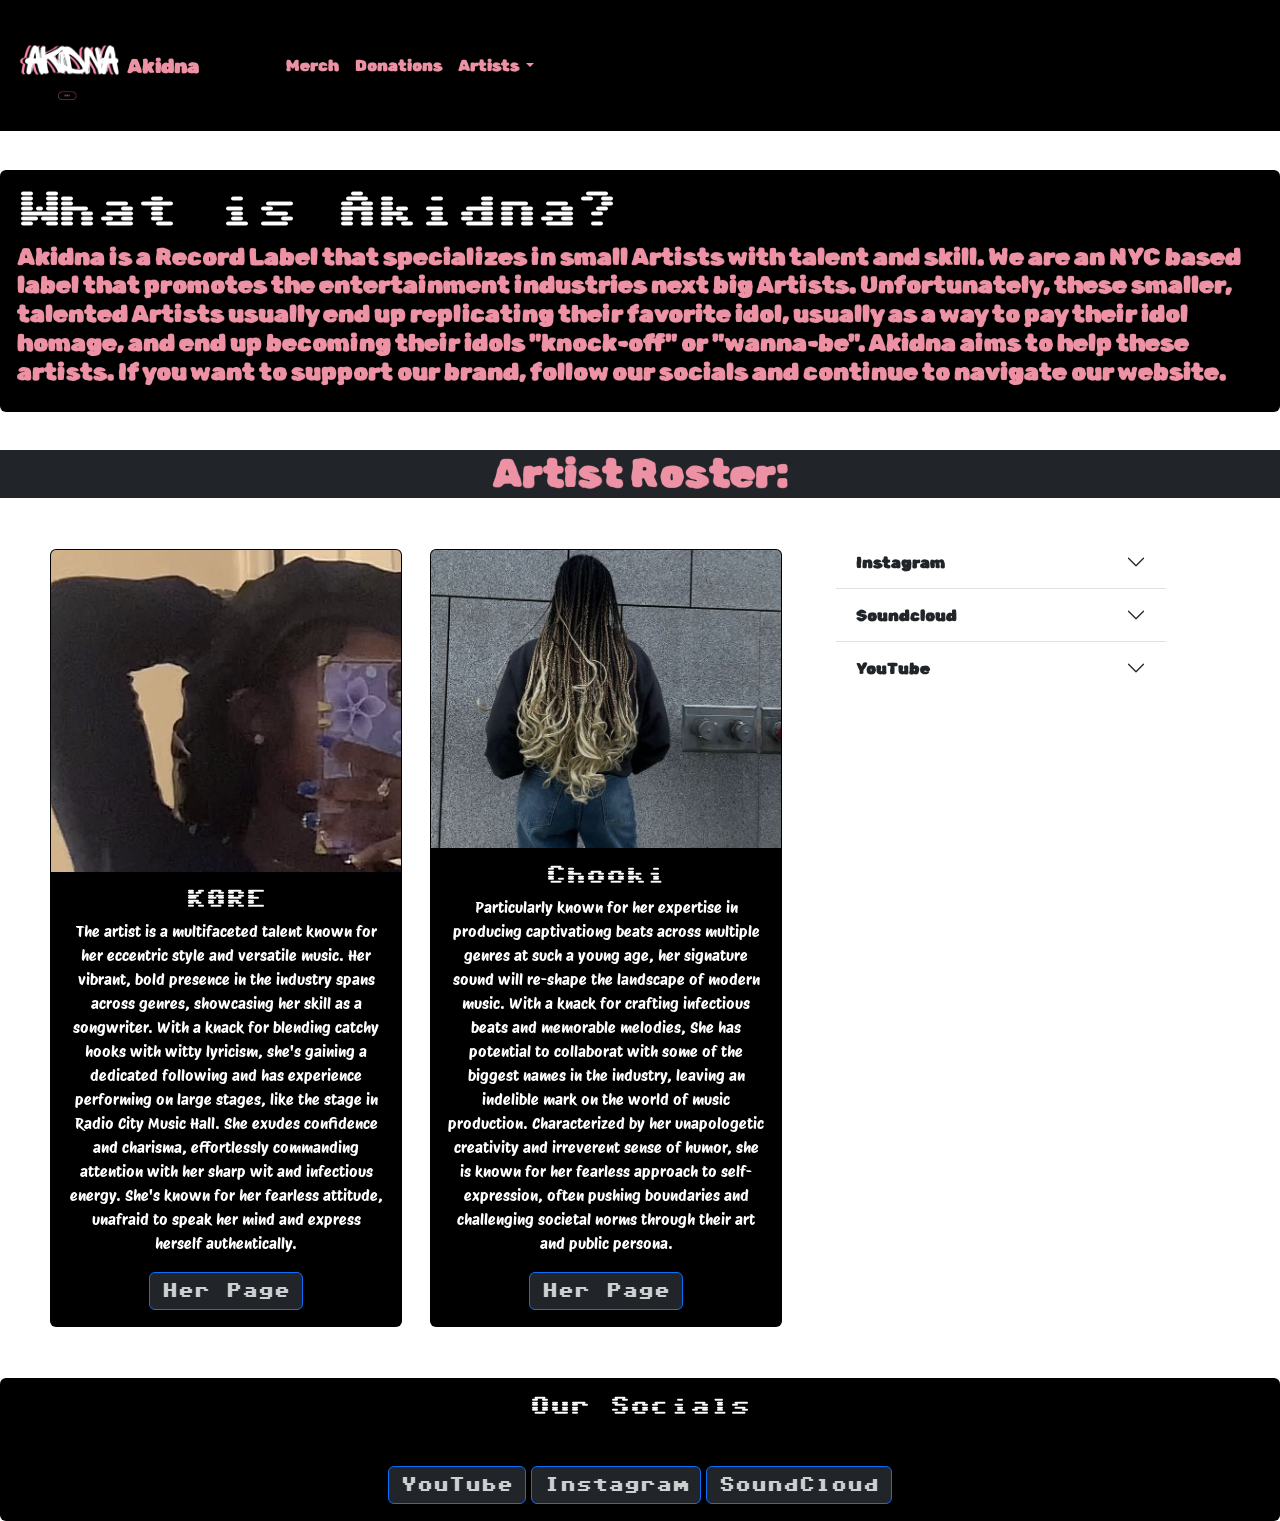
<file: index.html>
<!DOCTYPE html>
<html>

<head>
  <meta charset="utf-8">
  <meta name="viewport" content="width=device-width">
  <title>Akidna</title>
  <link href="style.css" rel="stylesheet" type="text/css"/>
  <link href="https://fonts.googleapis.com/css2?family=Rubik+Burned&family=Rubik+Spray+Paint&family=Sixtyfour&display=swap" rel="stylesheet">
  <link href="https://cdn.jsdelivr.net/npm/bootstrap@5.3.2/dist/css/bootstrap.min.css" rel="stylesheet" integrity="sha384-T3c6CoIi6uLrA9TneNEoa7RxnatzjcDSCmG1MXxSR1GAsXEV/Dwwykc2MPK8M2HN" crossorigin="anonymous">
  <link rel = "stylesheet" href = "style.css">
  <link href="https://fonts.googleapis.com/css2?family=Protest+Riot&family=Rubik+Burned&family=Rubik+Spray+Paint&family=Sixtyfour&display=swap" rel="stylesheet">
  <link href="https://fonts.googleapis.com/css2?family=Protest+Guerrilla&family=Protest+Riot&family=Rubik+Burned&family=Rubik+Spray+Paint&family=Sixtyfour&display=swap" rel="stylesheet">
</head>

<body>
  <!--Navbar-->
  <nav class="navbar navbar-expand-lg bg-black">
    <div class="container-fluid">
<img src = "Akidna.png" alt = "Akidna">
      <a class="navbar-brand" href="index.html">Akidna</a>
      <button class="navbar-toggler" type="button" data-bs-toggle="collapse" data-bs-target="#navbarSupportedContent" aria-controls="navbarSupportedContent" aria-expanded="false" aria-label="Toggle navigation">
        <span class="navbar-toggler-icon"></span>
      </button>
      <div class="collapse navbar-collapse" id="navbarSupportedContent">
        <ul class="navbar-nav me-auto mb-2 mb-lg-0">
         <li class="nav-item">
  <a class="nav-link active" aria-current="page" href="index.html">Home</a>
  </li>
  <li class="nav-item">
  <a class="nav-link" href="merch.html">Merch</a>
  </li>
<li class="nav-item">
<a class="nav-link" href="dono.html">Donations</a>
</li> 
  <li class="nav-item dropdown">
   <a class="nav-link dropdown-toggle" href="#" role="button" data-bs-toggle="dropdown" aria-expanded="false">
Artists
     </a>
  <ul class="dropdown-menu bg-dark">
   <li><a class="dropdown-item" href="K0RE.html">K0RE</a></li>
  <li><a class="dropdown-item" href="Chooki.html">Chooki</a>
</li>
  <li><a class="dropdown-item" href="artsub.html">Artist submission</a></li>
    </ul>
  </div>
  </div>
 </nav>


<!-- intro -->
<div id = "intro" class="card bg-black col-sm-12 col-md-12 col-lg-12">
<div class="card-body">
<h1 class = "card-title">What is Akidna?</h1>
  <h4 >Akidna is a Record Label that specializes in small Artists with talent and skill. We are an NYC based label that promotes the entertainment industries next big Artists. Unfortunately, these smaller, talented Artists usually end up replicating their favorite idol, usually as a way to pay their idol homage, and end up becoming their idols "knock-off" or "wanna-be". Akidna aims to help these artists. If you want to support our brand, follow our socials and continue to navigate our website.</h4>

      </div>
    </div>


<center>
<h1 class = "maria bg-dark col-sm-12 col-md-12 col-lg-12">Artist Roster:</h1>
</center>

<div class="container text-center" id = "idk">
 <div class="row">
  <div class="col-lg-4 col-md-6 col-sm-12">
 <div class="card bg-black space" style="width: 22rem;">
  <img src="K0RE.jpg" class="card-img-top" alt="K0RE">
 <div class="card-body">
<h5 class="card-title">K0RE</h5>
<p class="card-text">The artist is a multifaceted talent known for her eccentric style and versatile music. Her vibrant, bold presence in the industry spans across genres, showcasing her skill as a songwriter. With a knack for blending catchy hooks with witty lyricism, she's gaining a dedicated following and has experience performing on large stages, like the stage in Radio City Music Hall. She exudes confidence and charisma, effortlessly commanding attention with her sharp wit and infectious energy. She's known for her fearless attitude, unafraid to speak her mind and express herself authentically.</p>
 <a href="K0RE.html" class="btn btn-primary bg-dark">Her Page</a>
</div>
   </div>
    </div>

   
   
   <div class="col-lg-4 col-md-5 col-sm-12">
<div class="card bg-black space" style="width: 22rem;">
<img src="Chooki.jpg" class="card-img-top" alt="Chooki">
  <div class="card-body">
  <h5 class="card-title">Chooki</h5>
  <p class="card-text">Particularly known for her expertise in producing captivationg beats across multiple genres at such a young age, her signature sound will re-shape the landscape of modern music. With a knack for crafting infectious beats and memorable melodies, She has potential to collaborat with some of the biggest names in the industry, leaving an indelible mark on the world of music production. Characterized by her unapologetic creativity and irreverent sense of humor, she is known for her fearless approach to self-expression, often pushing boundaries and challenging societal norms through their art and public persona. </p>
        <a href="Chooki.html" class="btn btn-primary bg-dark">Her Page</a>
   </div>
  </div>
 </div>




<div class="col-lg-4 col-md-12 col-sm-12">
<div class="accordion accordion-flush" id="accordionFlushExample">
<div class="accordion-item">
<h2 class="accordion-header">
<button class="accordion-button collapsed" type="button" data-bs-toggle="collapse" data-bs-target="#flush-collapseOne" aria-expanded="false" aria-controls="flush-collapseOne">
Instagram
</button>
</h2>
<div id="flush-collapseOne" class="accordion-collapse collapse" data-bs-parent="#accordionFlushExample">
<div class="accordion-body">

  
  <a href = "https://www.instagram.com/k0reirl/" type="button" class="btn btn-dark">K0RE</a>

  <a href = "Chooki.html" type="button" class="btn btn-dark">Chooki</a>
  
</div>
    </div>
  </div>
<div class="accordion-item">
<h2 class="accordion-header">
<button class="accordion-button collapsed" type="button" data-bs-toggle="collapse" data-bs-target="#flush-collapseTwo" aria-expanded="false" aria-controls="flush-collapseTwo">
Soundcloud
</button>
  </h2>
<div id="flush-collapseTwo" class="accordion-collapse collapse" data-bs-parent="#accordionFlushExample">
<div class="accordion-body">

  
  <a href = "https://soundcloud.com/koreirl1222" type="button" class="btn btn-dark">K0RE</a>

  <a href = "Chooki.html" type="button" class="btn btn-dark">Chooki</a>

  
</div>
  </div>
 </div>
<div class="accordion-item">
 <h2 class="accordion-header"> <button class="accordion-button collapsed" type="button" data-bs-toggle="collapse" data-bs-target="#flush-collapseThree" aria-expanded="false" aria-controls="flush-collapseThree">
YouTube
</button>
</h2>
<div id="flush-collapseThree" class="accordion-collapse collapse" data-bs-parent="#accordionFlushExample">
<div class="accordion-body">
  

  <a href = "https://www.youtube.com/@K0REIRL" type="button" class="btn btn-dark">K0RE</a>

  <a href = "Chooki.html" type="button" class="btn btn-dark">Chooki</a>
  

</div>
      </div>
    </div>
  </div>
  </div>
 </div>
</div>
</center>
  
<center class = "jt">
  <div class="row">
    <div class="col">
      <div class="card bg-black">
        <div class="card-body">
          <h5 class="card-title">Our Socials</h5>
<a href="https://www.youtube.com/@AkidnaRecords" class="btn btn-primary bg-dark jt">YouTube</a>   
          
<a href="https://www.instagram.com/akidnarecords/" class="btn btn-primary bg-dark jt">Instagram</a>
<a href="https://soundcloud.com/akidna-did-that" class="btn btn-primary bg-dark jt">SoundCloud</a>
        </div>
      </div>
    </div>
  </div>
</center>















  
  <script src="https://cdn.jsdelivr.net/npm/bootstrap@5.3.2/dist/js/bootstrap.bundle.min.js" integrity="sha384-C6RzsynM9kWDrMNeT87bh95OGNyZPhcTNXj1NW7RuBCsyN/o0jlpcV8Qyq46cDfL" crossorigin="anonymous"></script>
</body>

</html>
</file>
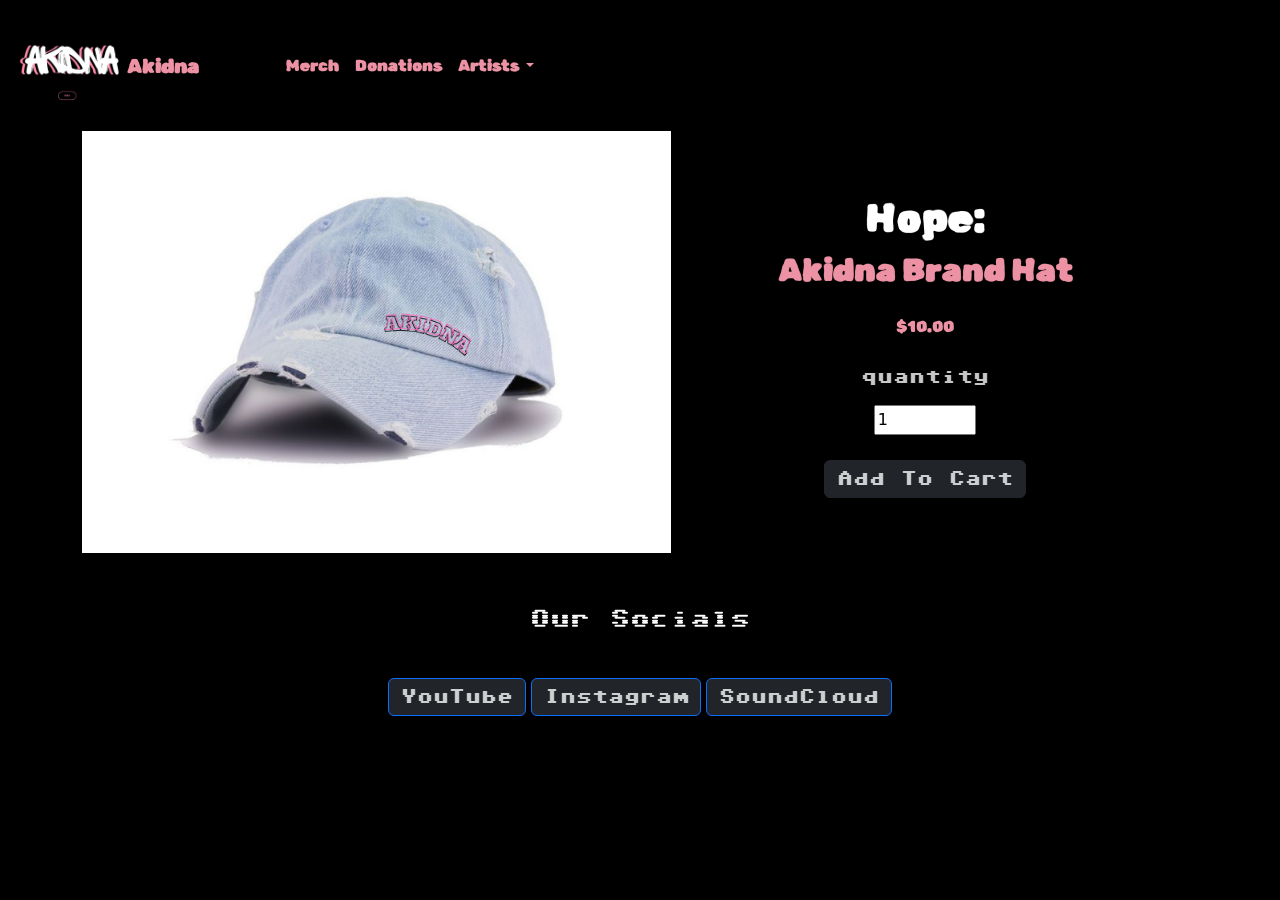
<file: hat.html>
<!DOCTYPE html>
<html>

<head>
  <meta charset="utf-8">
  <meta name="viewport" content="width=device-width">
  <title>Akidna</title>
  <link href="style.css" rel="stylesheet" type="text/css"/>
  <link href="https://fonts.googleapis.com/css2?family=Rubik+Burned&family=Rubik+Spray+Paint&family=Sixtyfour&display=swap" rel="stylesheet">
  <link href="https://cdn.jsdelivr.net/npm/bootstrap@5.3.2/dist/css/bootstrap.min.css" rel="stylesheet" integrity="sha384-T3c6CoIi6uLrA9TneNEoa7RxnatzjcDSCmG1MXxSR1GAsXEV/Dwwykc2MPK8M2HN" crossorigin="anonymous">
  <link rel = "stylesheet" href = "style.css">
</head>

<body class = "bg-black">
    <nav class="navbar navbar-expand-lg bg-black">
      <div class="container-fluid">
    <img src = "Akidna.png" alt = "Akidna">
        <a class="navbar-brand" href="index.html">Akidna</a>
        <button class="navbar-toggler" type="button" data-bs-toggle="collapse" data-bs-target="#navbarSupportedContent" aria-controls="navbarSupportedContent" aria-expanded="false" aria-label="Toggle navigation">
          <span class="navbar-toggler-icon"></span>
        </button>
        <div class="collapse navbar-collapse" id="navbarSupportedContent">
          <ul class="navbar-nav me-auto mb-2 mb-lg-0">
           <li class="nav-item">
    <a class="nav-link active" aria-current="page" href="index.html">Home</a>
    </li>
    <li class="nav-item">
    <a class="nav-link" href="merch.html">Merch</a>
    </li>
<li class="nav-item">
<a class="nav-link" href="dono.html">Donations</a>
            </li> 
    <li class="nav-item dropdown">
     <a class="nav-link dropdown-toggle" href="#" role="button" data-bs-toggle="dropdown" aria-expanded="false">
    Artists
       </a>
    <ul class="dropdown-menu bg-dark">
     <li><a class="dropdown-item" href="K0RE.html">K0RE</a></li>
    <li><a class="dropdown-item" href="Chooki.html">Chooki</a>
    </li>
    <li><a class="dropdown-item" href="artsub.html">Artist submission</a></li>
      </ul>
        </div>
      </div>
    </nav>

<!-- Product img -->
<div class="container text-center">
 <div class="row">
  <div class="col-lg-6 col-md-6 col-sm-12">
<img class = "ww" src = "hat.png">
</div>



   
   <div class="col">
<h1 id = "lol">Hope:</h1>
   <h2> Akidna Brand Hat</h2>
  <p id = "I" class = "see">$10.00</p>
   <p id = "oh" class = "see">quantity</p>

  
   <div>
<input type="number" id="quantity" value="1" min="1"> 
   </div>

   <button type="button" class="btn btn-dark see">Add To Cart</button>
   

   
      </div>
     </div>
   </div>



  <center class = "jt">
    <div class="row">
      <div class="col">
        <div class="card bg-black">
          <div class="card-body">
            <h5 class="card-title">Our Socials</h5>
  <a href="https://www.youtube.com/@AkidnaRecords" class="btn btn-primary bg-dark jt">YouTube</a>   

  <a href="https://www.instagram.com/akidnarecords/" class="btn btn-primary bg-dark jt">Instagram</a>
  <a href="https://soundcloud.com/akidna-did-that" class="btn btn-primary bg-dark jt">SoundCloud</a>
          </div>
        </div>
      </div>
    </div>
  </center>









  
  <script src="https://cdn.jsdelivr.net/npm/bootstrap@5.3.2/dist/js/bootstrap.bundle.min.js" integrity="sha384-C6RzsynM9kWDrMNeT87bh95OGNyZPhcTNXj1NW7RuBCsyN/o0jlpcV8Qyq46cDfL" crossorigin="anonymous"></script>
</body>

</html>
</file>
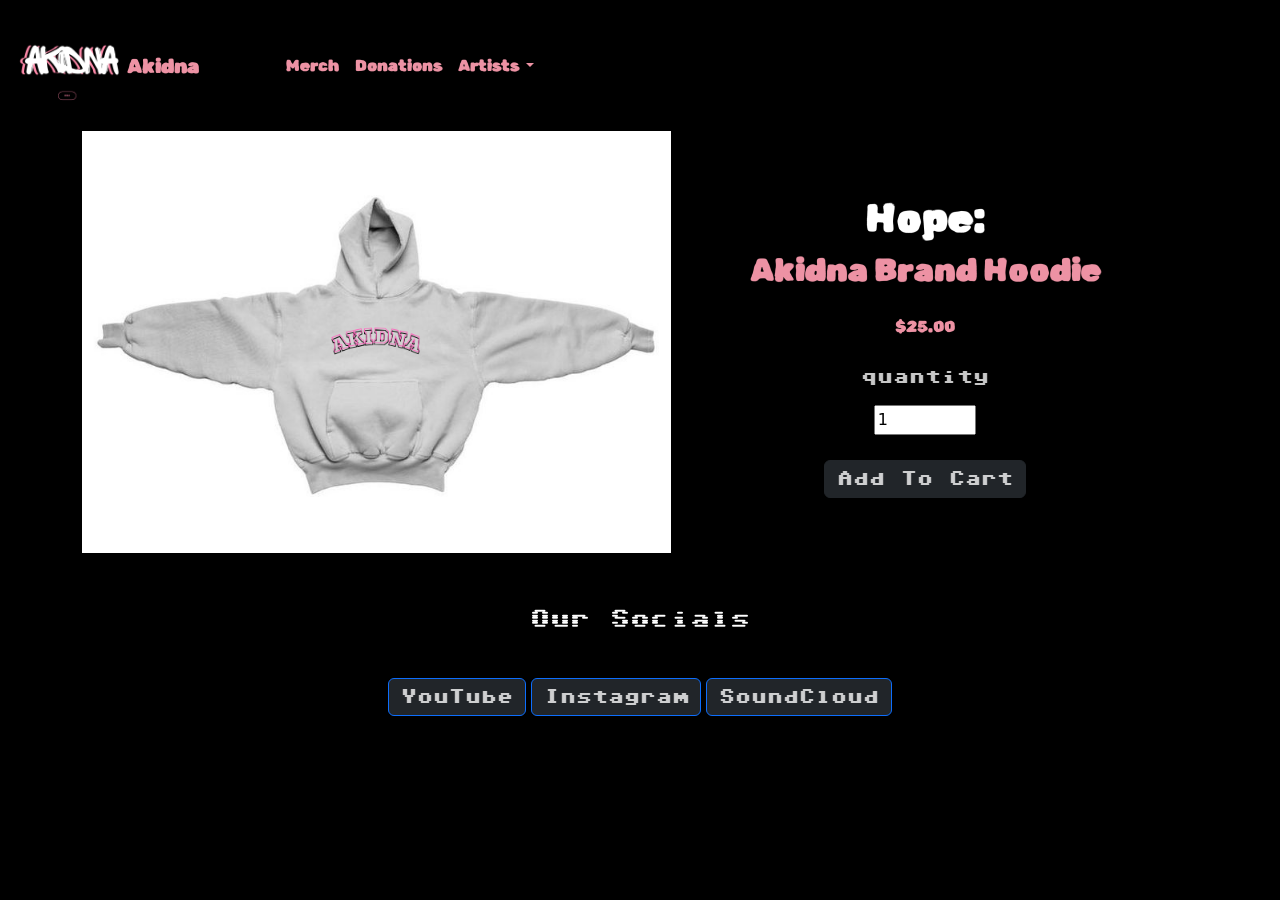
<file: hoodie.html>
<!DOCTYPE html>
<html>

<head>
  <meta charset="utf-8">
  <meta name="viewport" content="width=device-width">
  <title>Akidna</title>
  <link href="style.css" rel="stylesheet" type="text/css"/>
  <link href="https://fonts.googleapis.com/css2?family=Rubik+Burned&family=Rubik+Spray+Paint&family=Sixtyfour&display=swap" rel="stylesheet">
  <link href="https://cdn.jsdelivr.net/npm/bootstrap@5.3.2/dist/css/bootstrap.min.css" rel="stylesheet" integrity="sha384-T3c6CoIi6uLrA9TneNEoa7RxnatzjcDSCmG1MXxSR1GAsXEV/Dwwykc2MPK8M2HN" crossorigin="anonymous">
  <link rel = "stylesheet" href = "style.css">
</head>

<body class = "bg-black">
    <nav class="navbar navbar-expand-lg bg-black">
      <div class="container-fluid">
    <img src = "Akidna.png" alt = "Akidna">
        <a class="navbar-brand" href="index.html">Akidna</a>
        <button class="navbar-toggler" type="button" data-bs-toggle="collapse" data-bs-target="#navbarSupportedContent" aria-controls="navbarSupportedContent" aria-expanded="false" aria-label="Toggle navigation">
          <span class="navbar-toggler-icon"></span>
        </button>
        <div class="collapse navbar-collapse" id="navbarSupportedContent">
          <ul class="navbar-nav me-auto mb-2 mb-lg-0">
           <li class="nav-item">
    <a class="nav-link active" aria-current="page" href="index.html">Home</a>
    </li>
    <li class="nav-item">
    <a class="nav-link" href="merch.html">Merch</a>
    </li>
<li class="nav-item">
<a class="nav-link" href="dono.html">Donations</a>
</li> 
    <li class="nav-item dropdown">
     <a class="nav-link dropdown-toggle" href="#" role="button" data-bs-toggle="dropdown" aria-expanded="false">
    Artists
       </a>
    <ul class="dropdown-menu bg-dark">
     <li><a class="dropdown-item" href="K0RE.html">K0RE</a></li>
    <li><a class="dropdown-item" href="Chooki.html">Chooki</a>
    </li>
    <li><a class="dropdown-item" href="artsub.html">Artist submission</a></li>
      </ul>
        </div>
      </div>
    </nav>

<!-- Product img -->

<div class="container text-center">
 <div class="row">
  <div class="col-lg-6 col-md-6 col-sm-12">
<img class = "ww" src = "hoodie.png">
</div>
 <div class="col-lg-6 col-md-6 col-sm-12">
<h1 id = "lol">Hope:</h1>
   <h2>Akidna Brand Hoodie</h2>
  <p id = "I" class = "see">$25.00</p>
   <p id = "oh" class = "see">quantity</p>


   <div>
       <input type="number" id="quantity" value="1" min="1"> 
   </div>

   <button type="button" class="btn btn-dark see">Add To Cart</button>



      </div>
     </div>
   </div>





  <center class = "jt">
    <div class="row">
      <div class="col">
        <div class="card bg-black">
          <div class="card-body">
            <h5 class="card-title">Our Socials</h5>
  <a href="https://www.youtube.com/@AkidnaRecords" class="btn btn-primary bg-dark jt">YouTube</a>   

  <a href="https://www.instagram.com/akidnarecords/" class="btn btn-primary bg-dark jt">Instagram</a>
  <a href="https://soundcloud.com/akidna-did-that" class="btn btn-primary bg-dark jt">SoundCloud</a>
          </div>
        </div>
      </div>
    </div>
  </center>










  <script src="https://cdn.jsdelivr.net/npm/bootstrap@5.3.2/dist/js/bootstrap.bundle.min.js" integrity="sha384-C6RzsynM9kWDrMNeT87bh95OGNyZPhcTNXj1NW7RuBCsyN/o0jlpcV8Qyq46cDfL" crossorigin="anonymous"></script>
</body>

</html>
</file>
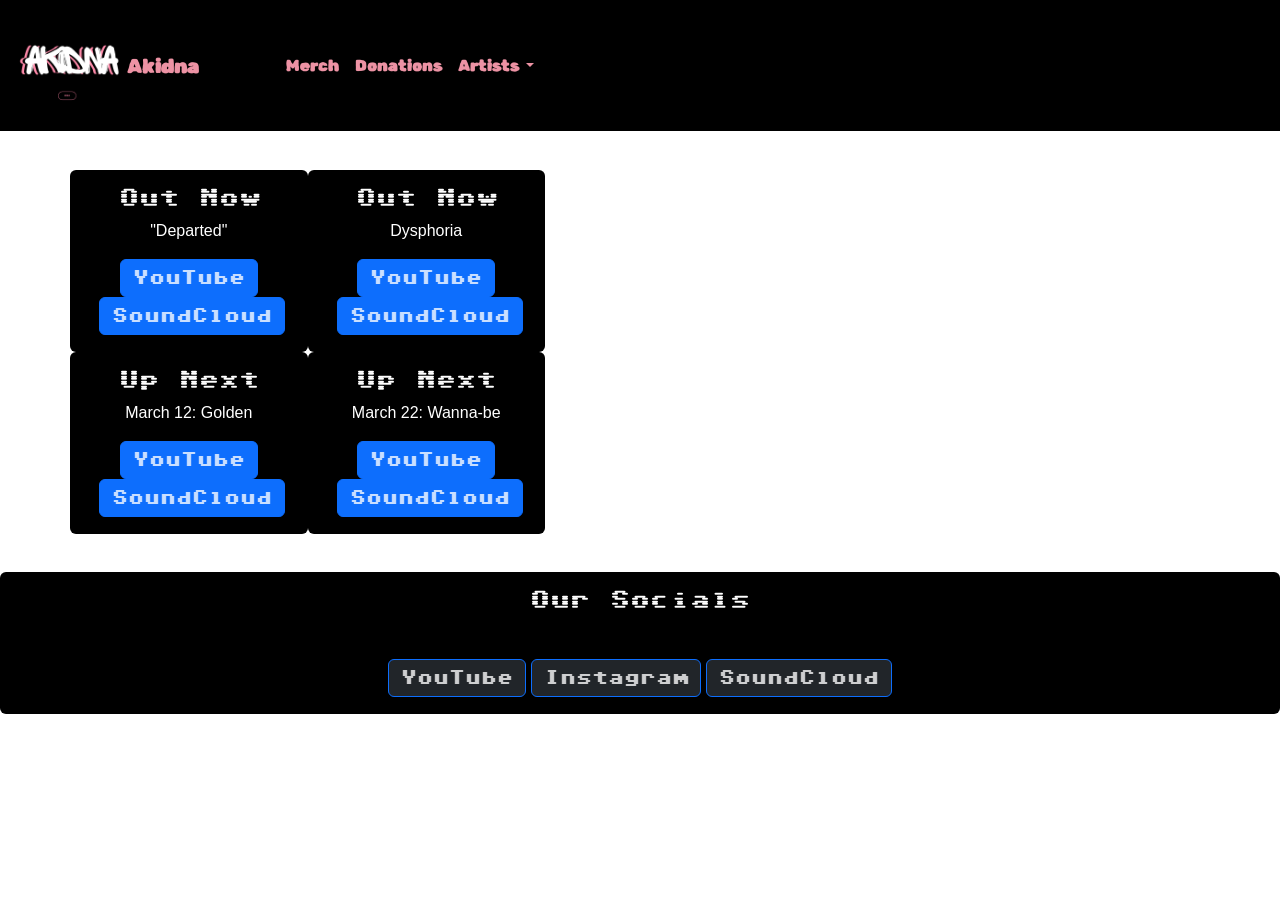
<file: K0RE.html>
<!DOCTYPE html>
<html>

<head>
  <meta charset="utf-8">
  <meta name="viewport" content="width=device-width">
  <title>Akidna</title>
  <link href="style.css" rel="stylesheet" type="text/css"/>
  <link href="https://fonts.googleapis.com/css2?family=Rubik+Burned&family=Rubik+Spray+Paint&family=Sixtyfour&display=swap" rel="stylesheet">
  <link href="https://cdn.jsdelivr.net/npm/bootstrap@5.3.2/dist/css/bootstrap.min.css" rel="stylesheet" integrity="sha384-T3c6CoIi6uLrA9TneNEoa7RxnatzjcDSCmG1MXxSR1GAsXEV/Dwwykc2MPK8M2HN" crossorigin="anonymous">
  <link rel = "stylesheet" href = "style.css">
</head>

<body>
<nav class="navbar navbar-expand-lg bg-black">
<div class="container-fluid">
<img src = "Akidna.png" alt = "Akidna">
<a class="navbar-brand" href="index.html">Akidna</a>
<button class="navbar-toggler" type="button" data-bs-toggle="collapse" data-bs-target="#navbarSupportedContent" aria-controls="navbarSupportedContent" aria-expanded="false" aria-label="Toggle navigation">
<span class="navbar-toggler-icon"></span>
</button>
<div class="collapse navbar-collapse" id="navbarSupportedContent">
<ul class="navbar-nav me-auto mb-2 mb-lg-0">
<li class="nav-item">
<a class="nav-link active" aria-current="page" href="index.html">Home</a>
</li>
<li class="nav-item">
<a class="nav-link" href="merch.html">Merch</a>
</li>
<li class="nav-item">
<a class="nav-link" href="dono.html">Donations</a>
</li> 
 <li class="nav-item dropdown">
  <a class="nav-link dropdown-toggle" href="#" role="button" data-bs-toggle="dropdown" aria-expanded="false">
    Artists
       </a>
    <ul class="dropdown-menu bg-dark">
     <li><a class="dropdown-item" href="K0RE.html">K0RE</a></li>
    <li><a class="dropdown-item" href="Chooki.html">Chooki</a>
    </li>
    <li><a class="dropdown-item" href="artsub.html">Artist submission</a></li>
    </ul>
        </div>
      </div>
    </nav> 

      
<div class="container text-center maria">
<div class="row">


 <div class="col-lg-5 col-md-12 col-sm-12">
<!-- R1 -->
<div class="row">

  <div class="card bg-black col-lg-6 col-md-6 col-sm-12">
  <div class="card-body">
  <h5 class="card-title">Out Now</h5>
  <p class="card-text">"Departed"</p>
  <a href="https://youtu.be/2Q4lv_Bp_As" class="btn btn-primary">YouTube</a>
   <a href="https://soundcloud.com/koreirl1222/departedfall-in-love-remix?si=e3fb653983c549f4962a0ced58241962&utm_source=clipboard&utm_medium=text&utm_campaign=social_sharing" class="btn btn-primary">SoundCloud</a>
  </div>
  </div>
  <div class="card bg-black col-lg-6 col-md-6 col-sm-12">
  <div class="card-body">
  <h5 class="card-title">Out Now</h5>
  <p class="card-text">Dysphoria</p>
    <a href="https://youtu.be/tG6PUmUqdI8" class="btn btn-primary">YouTube</a>
     <a href="https://soundcloud.com/koreirl1222/dysphoria-prod-by-sasha?si=2eef91440c9444a0b9dbe7e70be9697f&utm_source=clipboard&utm_medium=text&utm_campaign=social_sharing" class="btn btn-primary">SoundCloud</a>
  </div>
  </div>

</div>

<!-- R2 -->
<div class="row">

  <div class="card bg-black col-lg-6 col-md-6 col-sm-12">
  <div class="card-body">
  <h5 class="card-title">Up Next</h5>
  <p class="card-text">March 12: Golden</p>
    <a href="https://www.youtube.com/@K0REIRL" class="btn btn-primary">YouTube</a>
     <a href="https://soundcloud.com/koreirl1222" class="btn btn-primary">SoundCloud</a>
  </div>
  </div>
  <div class="card bg-black col-lg-6 col-md-6 col-sm-12">
  <div class="card-body">
  <h5 class="card-title">Up Next</h5>
  <p class="card-text">March 22: Wanna-be</p>
    <a href="https://www.youtube.com/@K0REIRL" class="btn btn-primary">YouTube</a>
     <a href="https://soundcloud.com/koreirl1222" class="btn btn-primary">SoundCloud</a>
  </div>
  </div>

  
</div>
  
</div>


  
<div class="col">

<center>
  <div id="carouselExample" class="carousel slide maria">
  <div class="carousel-inner">
  <div class="carousel-item active">
   <iframe width="560" height="315" src="https://www.youtube.com/embed/DVEOAQ-IgNk?si=wvrFgqcFF6Ab2SX_&amp;start=37" title="YouTube video player" frameborder="0" allow="accelerometer; autoplay; clipboard-write; encrypted-media; gyroscope; picture-in-picture; web-share" allowfullscreen></iframe>
    </div>
  <div class="carousel-item">
    <iframe width="560" height="315" src="https://www.youtube.com/embed/-IyTEuWb9Zw?si=RvwJ4NLwdnASxKf5&amp;start=69" title="YouTube video player" frameborder="0" allow="accelerometer; autoplay; clipboard-write; encrypted-media; gyroscope; picture-in-picture; web-share" allowfullscreen></iframe>
            </div>
            <div class="carousel-item">
              <iframe width="560" height="315" src="https://www.youtube.com/embed/2QJVNlf1tK4?si=LPMqTrKESCXAHtqT&amp;start=26" title="YouTube video player" frameborder="0" allow="accelerometer; autoplay; clipboard-write; encrypted-media; gyroscope; picture-in-picture; web-share" allowfullscreen></iframe>
            </div>
          </div>
          <button class="carousel-control-prev" type="button" data-bs-target="#carouselExample" data-bs-slide="prev">
            <span class="carousel-control-prev-icon" aria-hidden="true"></span>
            <span class="visually-hidden">Previous</span>
          </button>
          <button class="carousel-control-next" type="button" data-bs-target="#carouselExample" data-bs-slide="next">
            <span class="carousel-control-next-icon" aria-hidden="true"></span>
            <span class="visually-hidden">Next</span>
          </button>
        </div>
  </center>
  
</div>
</div>
</div>




  <center class = "jt">
    <div class="row">
      <div class="col">
        <div class="card bg-black">
          <div class="card-body">
            <h5 class="card-title">Our Socials</h5>
  <a href="https://www.youtube.com/@AkidnaRecords" class="btn btn-primary bg-dark jt">YouTube</a>   

  <a href="https://www.instagram.com/akidnarecords/" class="btn btn-primary bg-dark jt">Instagram</a>
  <a href="https://soundcloud.com/akidna-did-that" class="btn btn-primary bg-dark jt">SoundCloud</a>
          </div>
        </div>
      </div>
    </div>
  </center>











  
  
  <script src="https://cdn.jsdelivr.net/npm/bootstrap@5.3.2/dist/js/bootstrap.bundle.min.js" integrity="sha384-C6RzsynM9kWDrMNeT87bh95OGNyZPhcTNXj1NW7RuBCsyN/o0jlpcV8Qyq46cDfL" crossorigin="anonymous"></script>
</body>

</html>
</file>
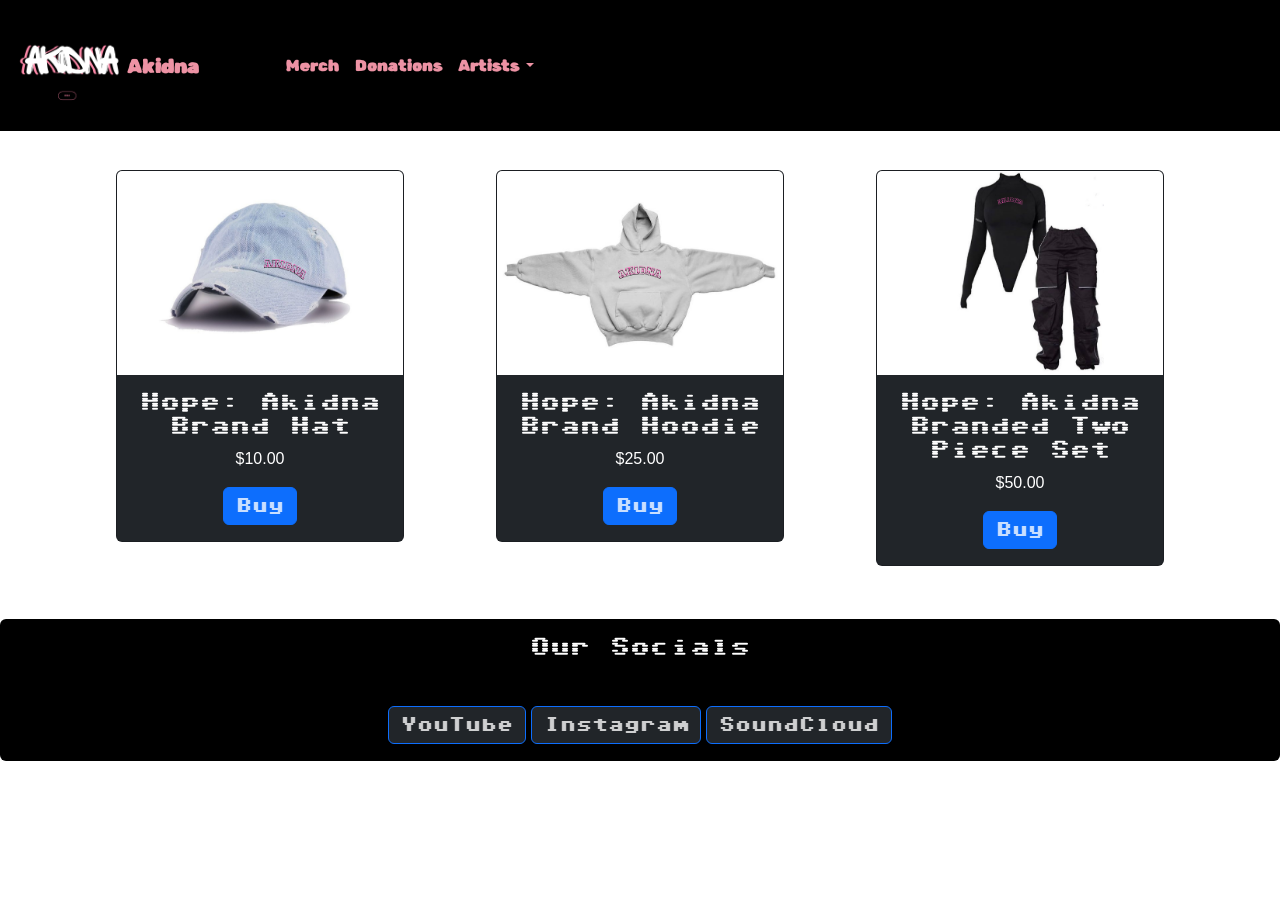
<file: merch.html>
<!DOCTYPE html>
<html>

<head>
  <meta charset="utf-8">
  <meta name="viewport" content="width=device-width">
  <title>Akidna</title>
  <link href="style.css" rel="stylesheet" type="text/css"/>
  <link href="https://fonts.googleapis.com/css2?family=Rubik+Burned&family=Rubik+Spray+Paint&family=Sixtyfour&display=swap" rel="stylesheet">
  <link href="https://cdn.jsdelivr.net/npm/bootstrap@5.3.2/dist/css/bootstrap.min.css" rel="stylesheet" integrity="sha384-T3c6CoIi6uLrA9TneNEoa7RxnatzjcDSCmG1MXxSR1GAsXEV/Dwwykc2MPK8M2HN" crossorigin="anonymous">
  <link rel = "stylesheet" href = "style.css">
</head>

<body>
    <nav class="navbar navbar-expand-lg bg-black">
      <div class="container-fluid">
    <img src = "Akidna.png" alt = "Akidna">
        <a class="navbar-brand" href="index.html">Akidna</a>
        <button class="navbar-toggler" type="button" data-bs-toggle="collapse" data-bs-target="#navbarSupportedContent" aria-controls="navbarSupportedContent" aria-expanded="false" aria-label="Toggle navigation">
          <span class="navbar-toggler-icon"></span>
        </button>
        <div class="collapse navbar-collapse" id="navbarSupportedContent">
          <ul class="navbar-nav me-auto mb-2 mb-lg-0">
           <li class="nav-item">
    <a class="nav-link active" aria-current="page" href="index.html">Home</a>
    </li>
    <li class="nav-item">
    <a class="nav-link" href="merch.html">Merch</a>
    </li>
<li class="nav-item">
<a class="nav-link" href="dono.html">Donations</a>
</li> 
    <li class="nav-item dropdown">
     <a class="nav-link dropdown-toggle" href="#" role="button" data-bs-toggle="dropdown" aria-expanded="false">
    Artists
       </a>
    <ul class="dropdown-menu bg-dark">
     <li><a class="dropdown-item" href="K0RE.html">K0RE</a></li>
    <li><a class="dropdown-item" href="Chooki.html">Chooki</a>
    </li>
    <li><a class="dropdown-item" href="artsub.html">Artist submission</a></li>
    </ul>
        </div>
      </div>
    </nav>

<!-- GRID -->

<div class="container text-center maria">
<div class="row">
<div class="col-lg-4 col-md-6 col-sm-12">

<!-- Products -->
  <center>
<div class="card bg-dark nn" style="width: 18rem;">
<img src="hat.png" class="card-img-top" alt="...">
<div class="card-body">
<h5 class="card-title">Hope: Akidna Brand Hat</h5>
<p class="card-text">$10.00</p>
<a href="hat.html" class="btn btn-primary">Buy</a>
  </div>
 </div>
</div>
  </center>
           
<div class="col">
  
  <center>
<div class="card bg-dark nn" style="width: 18rem;">
    <img src="hoodie.png" class="card-img-top" alt="...">
    <div class="card-body">
      <h5 class="card-title">Hope: Akidna Brand Hoodie</h5>
      <p class="card-text">$25.00</p>
      <a href="hoodie.html" class="btn btn-primary">Buy</a>
    </div>
  </div>
</div>
  </center>
          
<div class="col-lg-4 col-md-6 col-sm-12">
  
  
 <center> 
<div class="card bg-dark" style="width: 18rem;">
    <img src="set.png" class="card-img-top" alt="...">
    <div class="card-body">
      <h5 class="card-title">Hope: Akidna Branded Two Piece Set</h5>
      <p class="card-text">$50.00</p>
      <a href="set.html" class="btn btn-primary">Buy</a>
    </div>
   </div>
  </div>
  </center>
 </div>
</div>










  <center class = "jt">
    <div class="row">
      <div class="col">
        <div class="card bg-black">
          <div class="card-body">
            <h5 class="card-title">Our Socials</h5>
  <a href="https://www.youtube.com/@AkidnaRecords" class="btn btn-primary bg-dark jt">YouTube</a>   

  <a href="https://www.instagram.com/akidnarecords/" class="btn btn-primary bg-dark jt">Instagram</a>
  <a href="https://soundcloud.com/akidna-did-that" class="btn btn-primary bg-dark jt">SoundCloud</a>
          </div>
        </div>
      </div>
    </div>
  </center>











  
  <script src="https://cdn.jsdelivr.net/npm/bootstrap@5.3.2/dist/js/bootstrap.bundle.min.js" integrity="sha384-C6RzsynM9kWDrMNeT87bh95OGNyZPhcTNXj1NW7RuBCsyN/o0jlpcV8Qyq46cDfL" crossorigin="anonymous"></script>
</body>

</html>
</file>
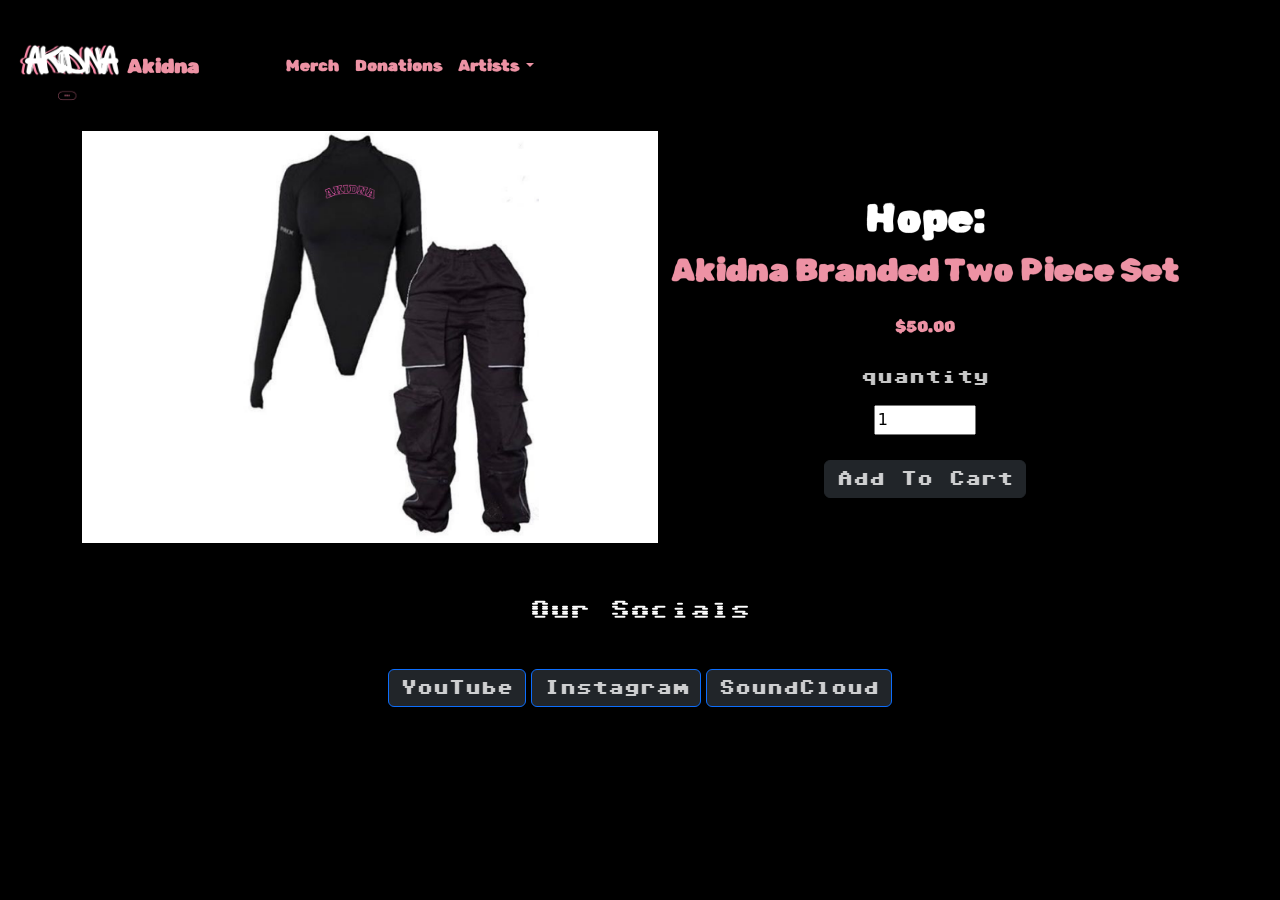
<file: set.html>
<!DOCTYPE html>
<html>

<head>
  <meta charset="utf-8">
  <meta name="viewport" content="width=device-width">
  <title>Akidna</title>
  <link href="style.css" rel="stylesheet" type="text/css"/>
  <link href="https://fonts.googleapis.com/css2?family=Rubik+Burned&family=Rubik+Spray+Paint&family=Sixtyfour&display=swap" rel="stylesheet">
  <link href="https://cdn.jsdelivr.net/npm/bootstrap@5.3.2/dist/css/bootstrap.min.css" rel="stylesheet" integrity="sha384-T3c6CoIi6uLrA9TneNEoa7RxnatzjcDSCmG1MXxSR1GAsXEV/Dwwykc2MPK8M2HN" crossorigin="anonymous">
  <link rel = "stylesheet" href = "style.css">
</head>

<body class = "bg-black">
    <nav class="navbar navbar-expand-lg bg-black2">
      <div class="container-fluid">
    <img src = "Akidna.png" alt = "Akidna">
        <a class="navbar-brand" href="index.html">Akidna</a>
        <button class="navbar-toggler" type="button" data-bs-toggle="collapse" data-bs-target="#navbarSupportedContent" aria-controls="navbarSupportedContent" aria-expanded="false" aria-label="Toggle navigation">
          <span class="navbar-toggler-icon"></span>
        </button>
        <div class="collapse navbar-collapse" id="navbarSupportedContent">
          <ul class="navbar-nav me-auto mb-2 mb-lg-0">
           <li class="nav-item">
    <a class="nav-link active" aria-current="page" href="index.html">Home</a>
    </li>
    <li class="nav-item">
    <a class="nav-link" href="merch.html">Merch</a>
    </li>
<li class="nav-item">
<a class="nav-link" href="dono.html">Donations</a>
</li> 
            
    <li class="nav-item dropdown">
     <a class="nav-link dropdown-toggle" href="#" role="button" data-bs-toggle="dropdown" aria-expanded="false">
    Artists
       </a>
    <ul class="dropdown-menu bg-dark">
     <li><a class="dropdown-item" href="K0RE.html">K0RE</a></li>
    <li><a class="dropdown-item" href="Chooki.html">Chooki</a>
    </li>
    <li><a class="dropdown-item" href="artsub.html">Artist submission</a></li>
      </ul>
        </div>
      </div>
    </nav>

<!-- Product img -->

<div class="container text-center">
 <div class="row">
  <div class="col-lg-6 col-md-6 col-sm-12">
<img id = "sixer" src = "set.png">
</div>
 <div class="col-lg-6 col-md-6 col-sm-12">
<h1 id = "lol">Hope:</h1>
   <h2>  Akidna Branded Two Piece Set</h2>
  <p id = "I" class = "see">$50.00</p>
   <p id = "oh" class = "see">quantity</p>

  
   <div>
       <input type="number" id="quantity" value="1" min="1"> 
   </div>

   <button type="button" class="btn btn-dark see">Add To Cart</button>
   

   
      </div>
     </div>
   </div>







  <center class = "jt">
    <div class="row">
      <div class="col">
        <div class="card bg-black">
          <div class="card-body">
            <h5 class="card-title">Our Socials</h5>
  <a href="https://www.youtube.com/@AkidnaRecords" class="btn btn-primary bg-dark jt">YouTube</a>   

  <a href="https://www.instagram.com/akidnarecords/" class="btn btn-primary bg-dark jt">Instagram</a>
  <a href="https://soundcloud.com/akidna-did-that" class="btn btn-primary bg-dark jt">SoundCloud</a>
          </div>
        </div>
      </div>
    </div>
  </center>







  
  <script src="https://cdn.jsdelivr.net/npm/bootstrap@5.3.2/dist/js/bootstrap.bundle.min.js" integrity="sha384-C6RzsynM9kWDrMNeT87bh95OGNyZPhcTNXj1NW7RuBCsyN/o0jlpcV8Qyq46cDfL" crossorigin="anonymous"></script>
</body>

</html>
</file>
<file: style.css>
html {
  height: 100%;
  width: 100%;
}
body{
 background-color: white;

}
.navbar a{
  font-family: "Rubik Spray Paint", system-ui;
  font-weight: 400;
  font-style: normal;
  color:#ed92a4;
}
.navbar img{
height: auto;
width: 9vw;
}
.card{
  color: white;
}
.accordion-flush{
  margin-left: 2vw;
}
.card-text{
  font-family: "Protest Riot", sans-serif;
  font-weight: 400;
  font-style: normal;
}
.card-title{
  font-family: "Sixtyfour", sans-serif;
  font-optical-sizing: auto;
  font-weight: 400;
  font-style: normal;
}
.btn, #oh{
  font-family: "Sixtyfour", sans-serif;
  font-optical-sizing: auto;
  font-weight: 400;
  font-style: normal;
}
h1, h2, h4{
  font-family: "Rubik Spray Paint", system-ui;
  font-weight: 400;
  font-style: normal;
  color:#ed92a4;
}
#idk{
  margin-top: 3vw;
  margin-left: 3vw;
}
.maria{
  margin-top: 3vw;
}
#bs{
  margin-top: 7vw;
}
#construction{
  height: auto;
  width: 100vw;
}
#lol{
  margin-top: 5vw;
  color: white;
}
#quantity{
  height: auto;
  width: 8vw;
}
.see{
   margin-top: 2vw;
  color: white;
}
#I{
  font-family: "Rubik Spray Paint", system-ui;
  font-weight: 400;
  font-style: normal;
  color:#ed92a4;
}
#intro{
  margin-top: 3vw;
}
.jt{
  margin-top: 3vw;
}
.space{
  margin-top: 1vw;
  margin-bottom: 1vw;
}
.nn{
margin-bottom: 3vw;
}

.ww{
  height:auto;
  width: 46vw;
}
#sixer{
  height:auto;
  width: 45vw;
}
</file>
